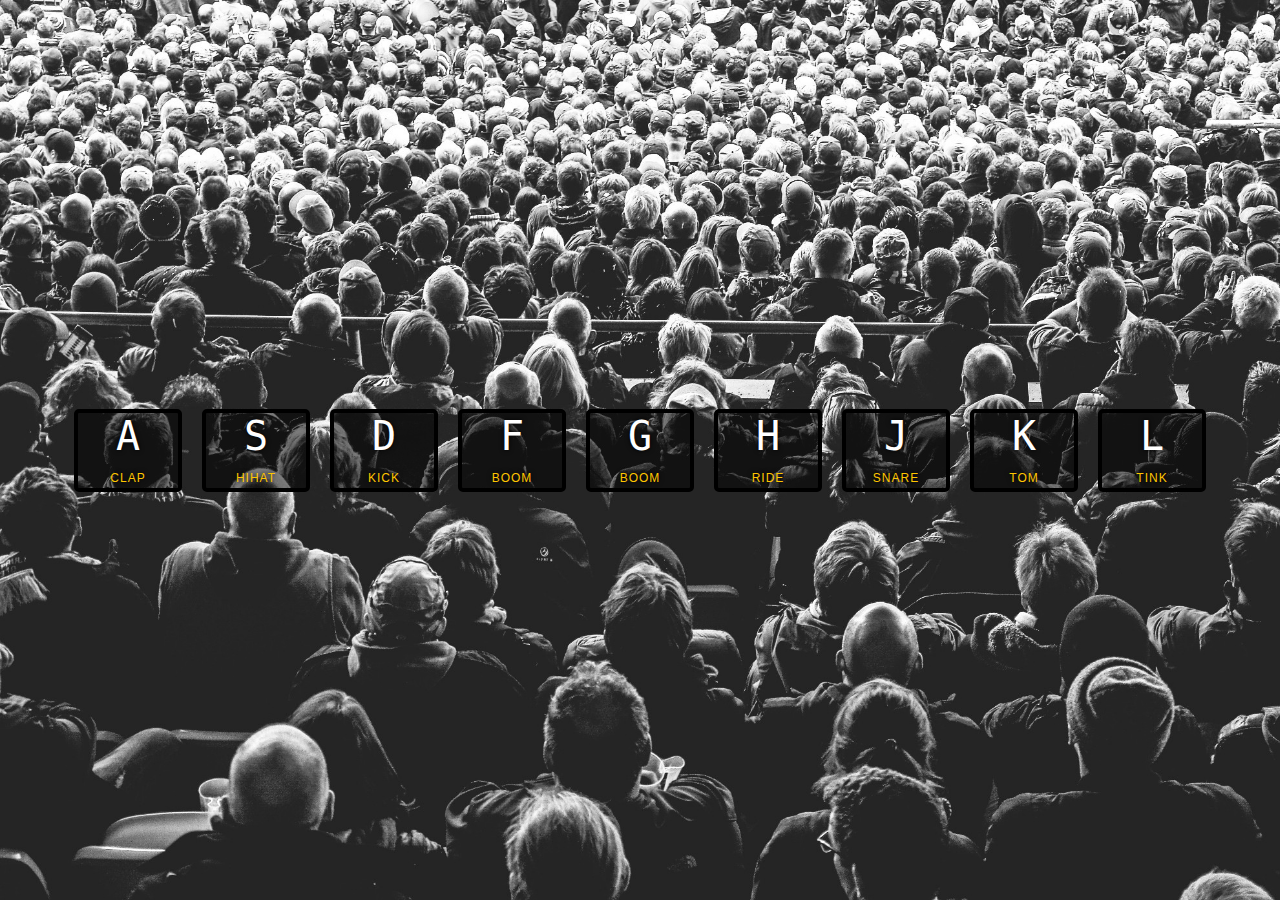
<file: 1-Drum Kit/index.html>
<!DOCTYPE html>
<html lang='en'>
<head>
    <meta charset="UTF-8">
    <title> Drum Roll </title>
    <link rel="stylesheet" href="style1.css">
</head>
<body>


    <div class="keys">
        <div data-key="65" class="key">
            <kbd> A </kbd>
            <span class="sound"> clap </span>
        </div>
        <div data-key="83" class="key">
            <kbd> S </kbd>
            <span class="sound"> hihat </span>
        </div>
        <div data-key="68" class="key">
            <kbd> D </kbd>
            <span class="sound"> kick </span>
        </div>
        <div data-key="70" class="key">
            <kbd> F </kbd>
            <span class="sound"> boom </span>
        </div>
            <div data-key="71" class="key">
            <kbd>G</kbd>
            <span class="sound">boom</span>
        </div>
        <div data-key="72" class="key">
            <kbd>H</kbd>
            <span class="sound">ride</span>
        </div>
        <div data-key="74" class="key">
            <kbd>J</kbd>
            <span class="sound">snare</span>
        </div>
        <div data-key="75" class="key">
            <kbd>K</kbd>
            <span class="sound">tom</span>
        </div>
        <div data-key="76" class="key">
            <kbd>L</kbd>
            <span class="sound">tink</span>
        </div>
    </div>
    
    <audio data-key="65" src="sounds/clap.wav"></audio>
    <audio data-key="83" src="sounds/hihat.wav"></audio>
    <audio data-key="68" src="sounds/kick.wav"></audio>
    <audio data-key="70" src="sounds/openhat.wav"></audio>
    <audio data-key="71" src="sounds/boom.wav"></audio>
    <audio data-key="72" src="sounds/ride.wav"></audio>
    <audio data-key="74" src="sounds/snare.wav"></audio>
    <audio data-key="75" src="sounds/tom.wav"></audio>
    <audio data-key="76" src="sounds/tink.wav"></audio>
    
<script>
    function removeTransition(e) {
        //console.log(e);
        //if(e.propertyName != 'transform') return;
        e.target.classList.remove('playing');
    }
    
    function playSound(e) {
        const audio = document.querySelector(`audio[data-key="${e.keyCode}"]`);
        const key = document.querySelector(`div[data-key="${e.keyCode}"]`);
        if(!audio) return; 
        
        key.classList.add('playing');
        audio.currentTime = 0;
        audio.play();
    }
    
    
    window.addEventListener('keydown',playSound);
    //keydown events occur when a key is pressed
    const keys = Array.from(document.querySelectorAll('.key'));
    //console.log(keys);
    keys.forEach(key => key.addEventListener('transitionend', removeTransition));
    //transitionend events occur when CSS has completed a transition.
    
</script>

</body>
</html>
</file>
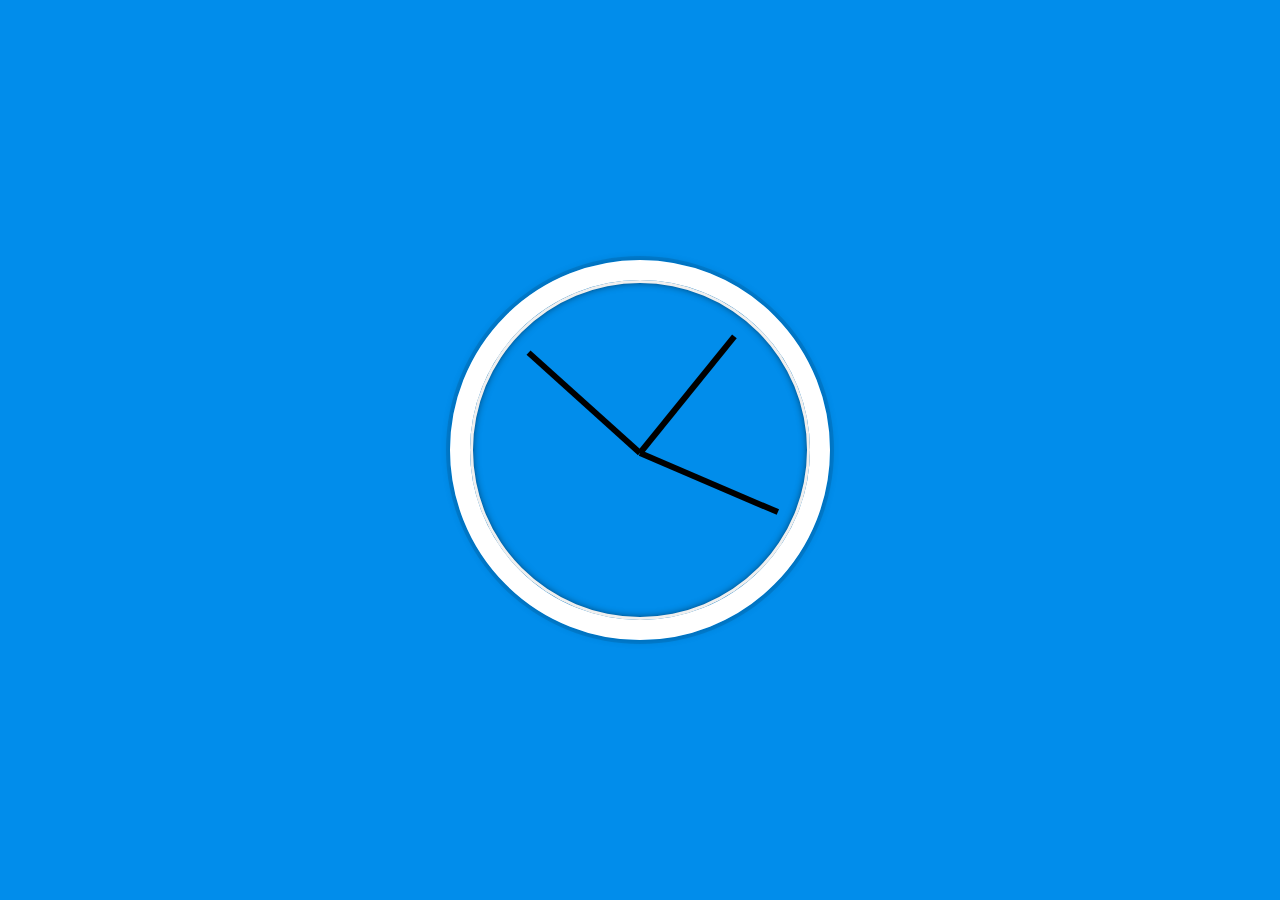
<file: 2-JS_CSS_Clock/index.html>
<!DOCTYPE html>
<html lang="en">
<head>
  <meta charset="UTF-8">
  <title>JS + CSS Clock</title>
  <link rel="stylesheet" href="style.css">
</head>
<body>
    <div class="clock">
      <div class="clock-face">
        <div class="hand hour-hand"></div>
        <div class="hand min-hand"></div>
        <div class="hand second-hand"></div>
      </div>
    </div>
    
<script>
    const secondHand = document.querySelector('.second-hand')
    const minsHand = document.querySelector('.min-hand')
    const hourHand = document.querySelector('.hour-hand')
    
    function setDate() {
        const now = new Date();
        
        const seconds = now.getSeconds();
        const secondDegrees = ((seconds/60)*360)+90;
        secondHand.style.transform = `rotate(${secondDegrees}deg)`;
        
        const mins = now.getMinutes();
        const minsDegrees = ((mins / 60) * 360) + ((seconds/60)*6) + 90;
        minsHand.style.transform = `rotate(${minsDegrees}deg)`;

        const hour = now.getHours();
        const hourDegrees = ((hour / 12) * 360) + ((mins/60)*30) + 90;
        hourHand.style.transform = `rotate(${hourDegrees}deg)`;
        }
        
    setInterval(setDate, 1000);

    setDate();
</script>
    
</body>
</html>
</file>
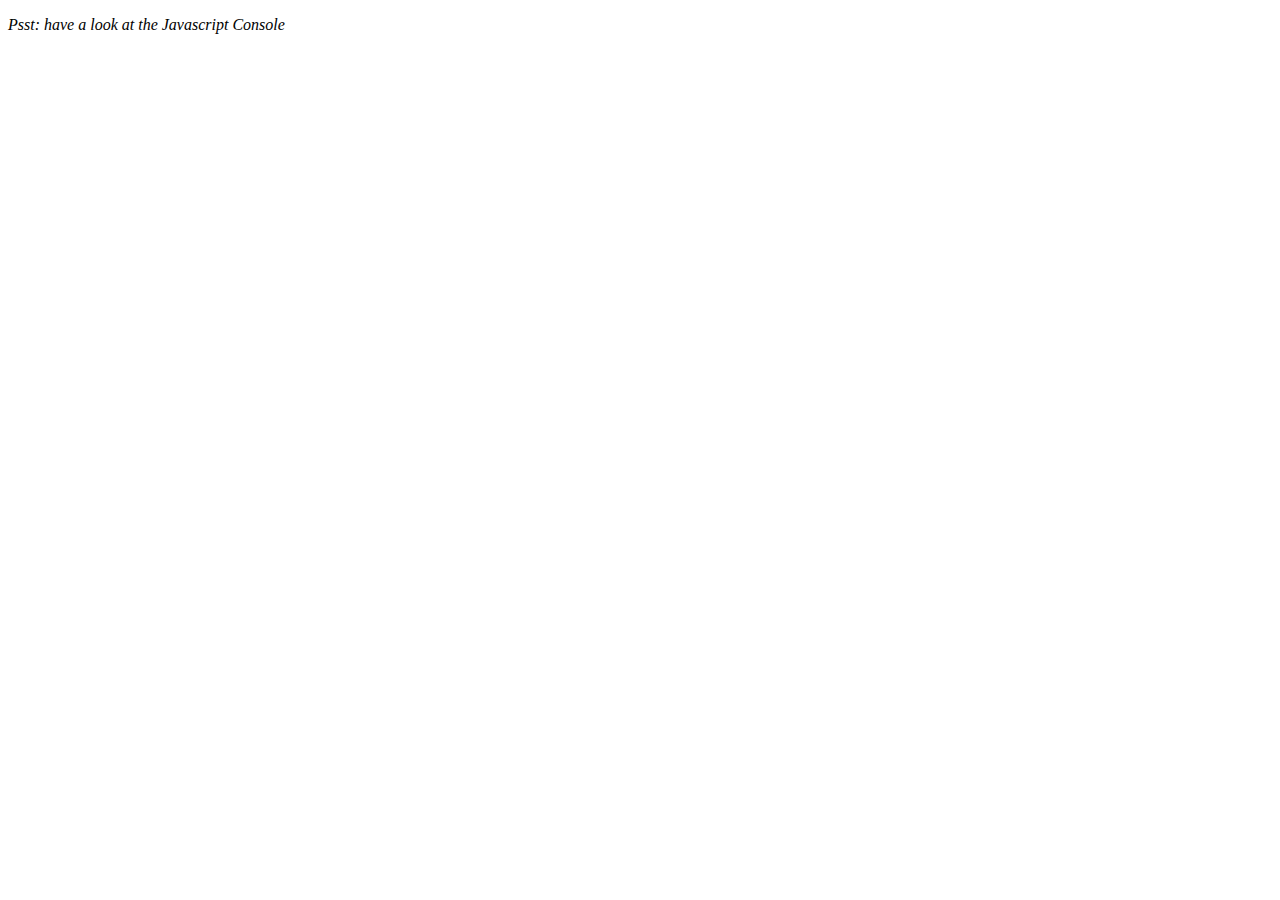
<file: 4-Array-Cardio-1/Array-Cardio-1.html>
<!DOCTYPE html>
<html lang="en">
<head>
	<meta charset="UTF-8">
	<title> Array Cardio </title>
</head>

<body>
	<p><em> Psst: have a look at the Javascript Console </em> </p>
	<script>

	// Some data we can work with

    const inventors = [
      { first: 'Albert', last: 'Einstein', year: 1879, passed: 1955 },
      { first: 'Isaac', last: 'Newton', year: 1643, passed: 1727 },
      { first: 'Galileo', last: 'Galilei', year: 1564, passed: 1642 },
      { first: 'Marie', last: 'Curie', year: 1867, passed: 1934 },
      { first: 'Johannes', last: 'Kepler', year: 1571, passed: 1630 },
      { first: 'Nicolaus', last: 'Copernicus', year: 1473, passed: 1543 },
      { first: 'Max', last: 'Planck', year: 1858, passed: 1947 },
      { first: 'Katherine', last: 'Blodgett', year: 1898, passed: 1979 },
      { first: 'Ada', last: 'Lovelace', year: 1815, passed: 1852 },
      { first: 'Sarah E.', last: 'Goode', year: 1855, passed: 1905 },
      { first: 'Lise', last: 'Meitner', year: 1878, passed: 1968 },
      { first: 'Hanna', last: 'Hammarström', year: 1829, passed: 1909 }
    ];

    const people = [
      'Bernhard, Sandra', 'Bethea, Erin', 'Becker, Carl', 'Bentsen, Lloyd', 'Beckett, Samuel', 'Blake, William', 'Berger, Ric', 'Beddoes, Mick', 'Beethoven, Ludwig',
      'Belloc, Hilaire', 'Begin, Menachem', 'Bellow, Saul', 'Benchley, Robert', 'Blair, Robert', 'Benenson, Peter', 'Benjamin, Walter', 'Berlin, Irving',
      'Benn, Tony', 'Benson, Leana', 'Bent, Silas', 'Berle, Milton', 'Berry, Halle', 'Biko, Steve', 'Beck, Glenn', 'Bergman, Ingmar', 'Black, Elk', 'Berio, Luciano',
      'Berne, Eric', 'Berra, Yogi', 'Berry, Wendell', 'Bevan, Aneurin', 'Ben-Gurion, David', 'Bevel, Ken', 'Biden, Joseph', 'Bennington, Chester', 'Bierce, Ambrose',
      'Billings, Josh', 'Birrell, Augustine', 'Blair, Tony', 'Beecher, Henry', 'Biondo, Frank'
    ];

    // Array.prototype.filter()
    // 1. Filter the list of inventors for those who were born in the 1500's

		const fifteen = inventors.filter(function(inventor) {
			if(inventor.year >= 1500 && inventor.year<1600){
				return true; // Keep it
			}
		});

		console.log(fifteen);
		console.table(fifteen);

    // Array.prototype.map()
    // 2. Give us an array of the inventors first and last names

		const fullName = inventors.map(inventor => `${inventor.first} ${inventor.last}`);
		console.log(fullName);

    // Array.prototype.sort()
    // 3. Sort the inventors by birthdate, oldest to youngest
		/*
		const ordered = inventors.sort(function(a,b){
			if(a.year>b.year){
				return 1;
			}else{
				return -1;
			}
		});
		*/

		const ordered = inventors.sort((a,b)=> a.year>b.year ? 1:-1);

		console.table(ordered);

    // Array.prototype.reduce()
    // 4. How many years did all the inventors live all together?

		const totalYears = inventors.reduce((total,inventor) => {
				return total + (inventor.passed - inventor.year);
		}, 0);

		console.log(totalYears);

    // 5. Sort the inventors by years lived
		const ordered_year = inventors.sort((a,b) => (a.passed-a.year)>(b.passed-b.year)?1:-1);

		console.table(ordered_year)

    // 6. create a list of Boulevards in Paris that contain 'de' anywhere in the name
    // https://en.wikipedia.org/wiki/Category:Boulevards_in_Paris

		/*

		const category = document.querySelector('.mw-category');
		const links = Array.from(category.querySelectorAll('a'));
		const de = links
								.map(link => link.textContent)
								.filter(streetName => streetName.include('de'));

		console.log(de)
		*/

    // 7. sort Exercise
    // Sort the people alphabetically by last name
		const alpha = people.sort(function(lastOne, nextOne){
			const [alast, afirst] = lastOne.split(', ');
			const [blast, bfirst] = nextOne.split(', ');
			return alast>blast ? 1: -1;
		});

		console.table(alpha);

    // 8. Reduce Exercise
    // Sum up the instances of each of these

    const data = ['car', 'car', 'truck', 'truck', 'bike', 'walk', 'car', 'van', 'bike', 'walk', 'car', 'van', 'car', 'truck' ];

		const transportations = data.reduce(function(obj, item){
			if(!obj[item]){
				obj[item] = 0;
			}
			obj[item]++;
			return obj;
		},{});

		console.table(transportations);
	</script>

</body>
</html>
</file>
<file: 1-Drum Kit/style1.css>
html{
    background: url('./background.jpg');
    background-size: cover;
    font-size: 10px;
}

body, html{
    margin: 0;
    padding: 0;
    font-family: sans-serif;
}

.keys{
    display: flex;
    flex: 1;
    min-height: 100vh;  /* 100% of the viewport height ie at center */
    align-items: center;
    justify-content: center;
}

.key{
    border: .4rem solid black;
    border-radius: .5rem;
    margin: 1rem;
    font-size: 2.5rem;
    padding: 1rem, 0.5rem;
    transition: all 0.07s ease;
    width: 10rem;
    text-align: center;
    color: white;
    background: rgba(0,0,0,0.5);
    text-shadow: 0 0 0.5rem black;
}

.playing{
    transform: scale(1.5);
    border-color: #ffc600;
    box-shadow: 0.2rem 0 1rem #ffc600;
}

kbd {
    display: block;
    font-size: 4rem;
}

.sound {
    font-size: 1.2rem;
    text-transform: uppercase;
    letter-spacing: 0.1rem;
    color: #ffc600;
}
</file>
<file: 2-JS_CSS_Clock/style.css>
html{
    background: #018DEB url(https://unsplash.it/1500/1000?image=881&blur=5);
    background-size: cover;
    font-family: 'helvetica neu';
    text-align: center;
    font-size: 10px;
}

body{
    margin: 0;
    font-size: 2rem;
    display: flex; /* flexible */
    flex: 1;
    min-height: 100vh;   /* 100% of the viewport height */
    align-items: center;  /* items are positioned at center of flex container */
    
}

.clock {
    width: 30rem; /*300 px */
    height: 30rem;
    border: 20px solid white;
    border-radius: 50%;
    margin: 50px auto;  /* auto horizontally center the elements */
    position: relative; /* relative to its normal position */
    padding: 2rem;
    box-shadow: 0 0 0 4px rgba(0,0,0,0.1),  /*hor shadow, vert, blur */
        inset 0 0 0 3px #EFEFEF,  /* Inner shadow 4th one spread radius*/
        inset 0 0 10px black,
        0 0 10px rgba(0,0,0,0.2);
}

.clock-face {
    position: relative;
    width: 100%;
    height: 100%;
    /*transform: translateY(-3px);*/ /* account for the height of the clock hands */
    
}

.hand {
    width: 50%;
    height: 6px;
    background: black;
    position: absolute; 
    top: 50%;
    transform-origin: 100%;  /* default is 50%. Will rotate by middle*/
    transform: rotate(90deg);
    transition: all 0.05s;  /* transition will take place in 0.05sec*/
    transition-timing-function: cubic-bezier(0.1, 2.7, 0.58, 1);
}
</file>
